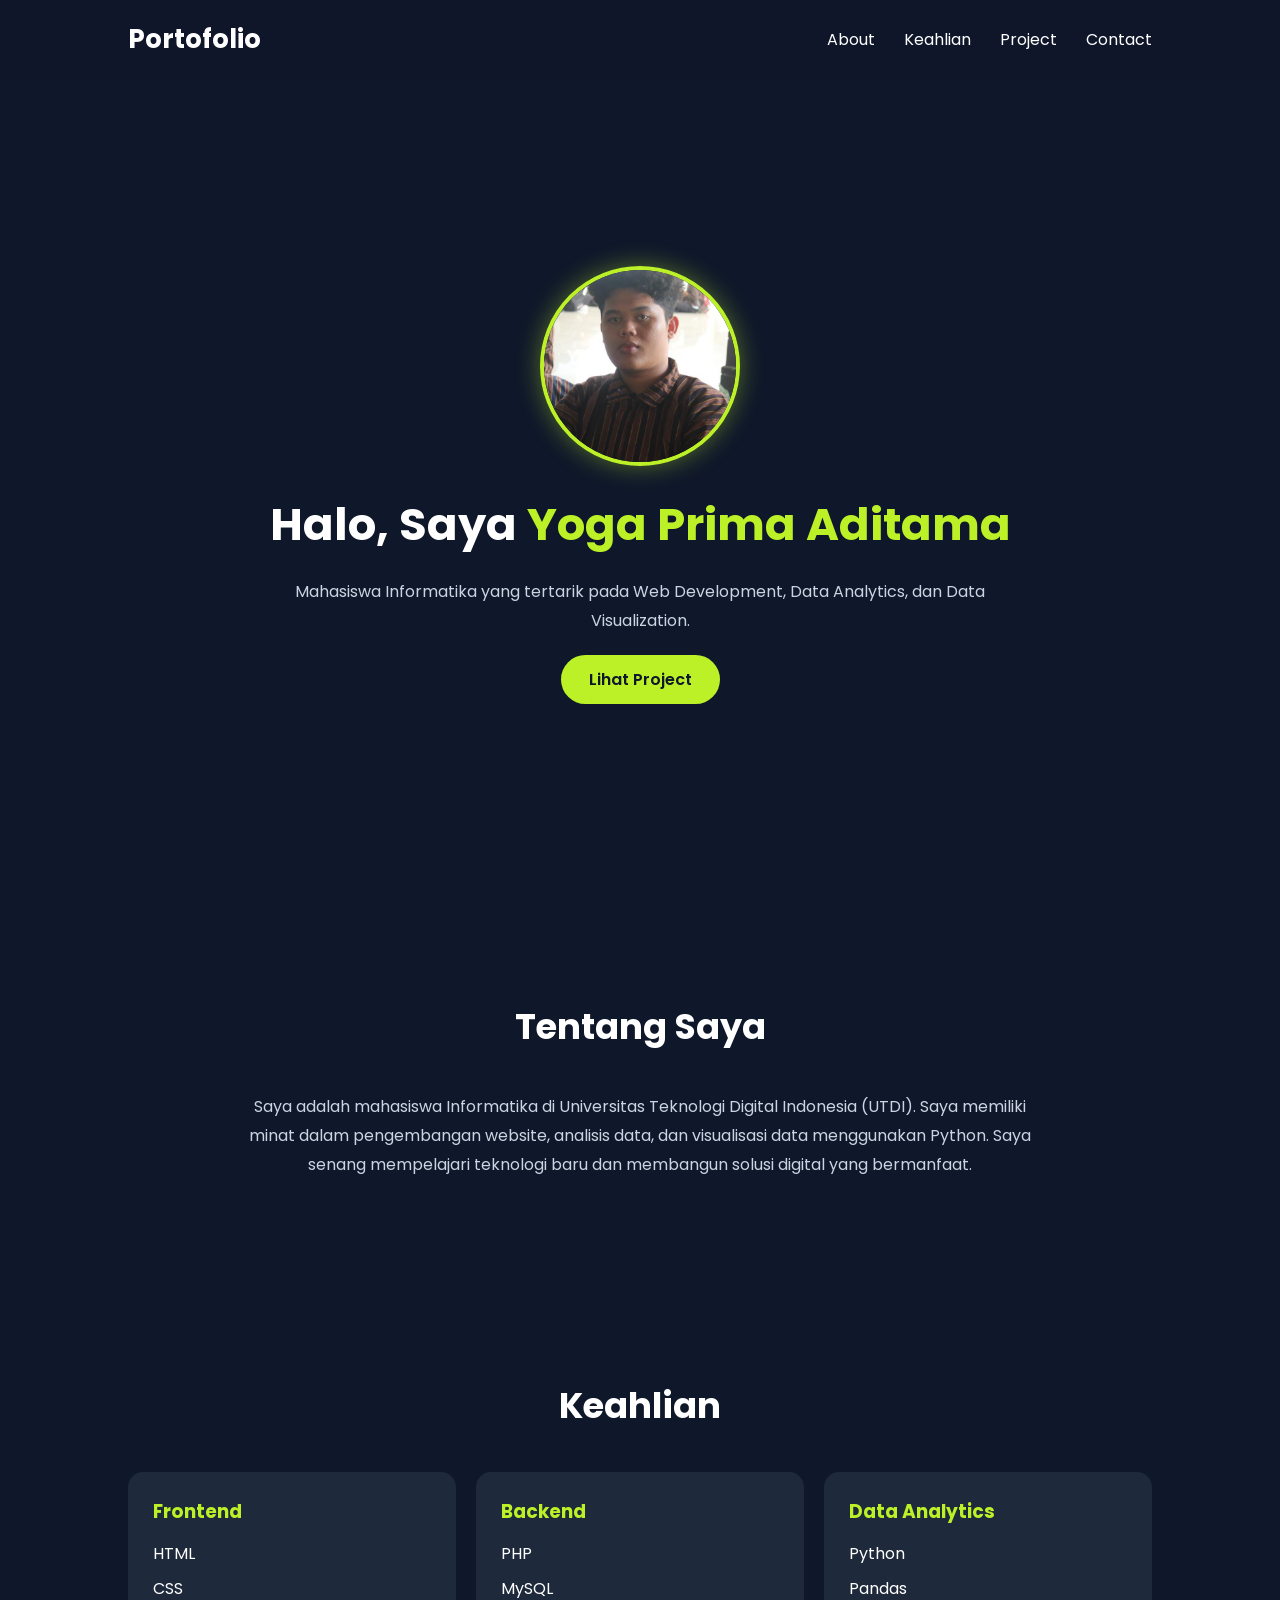
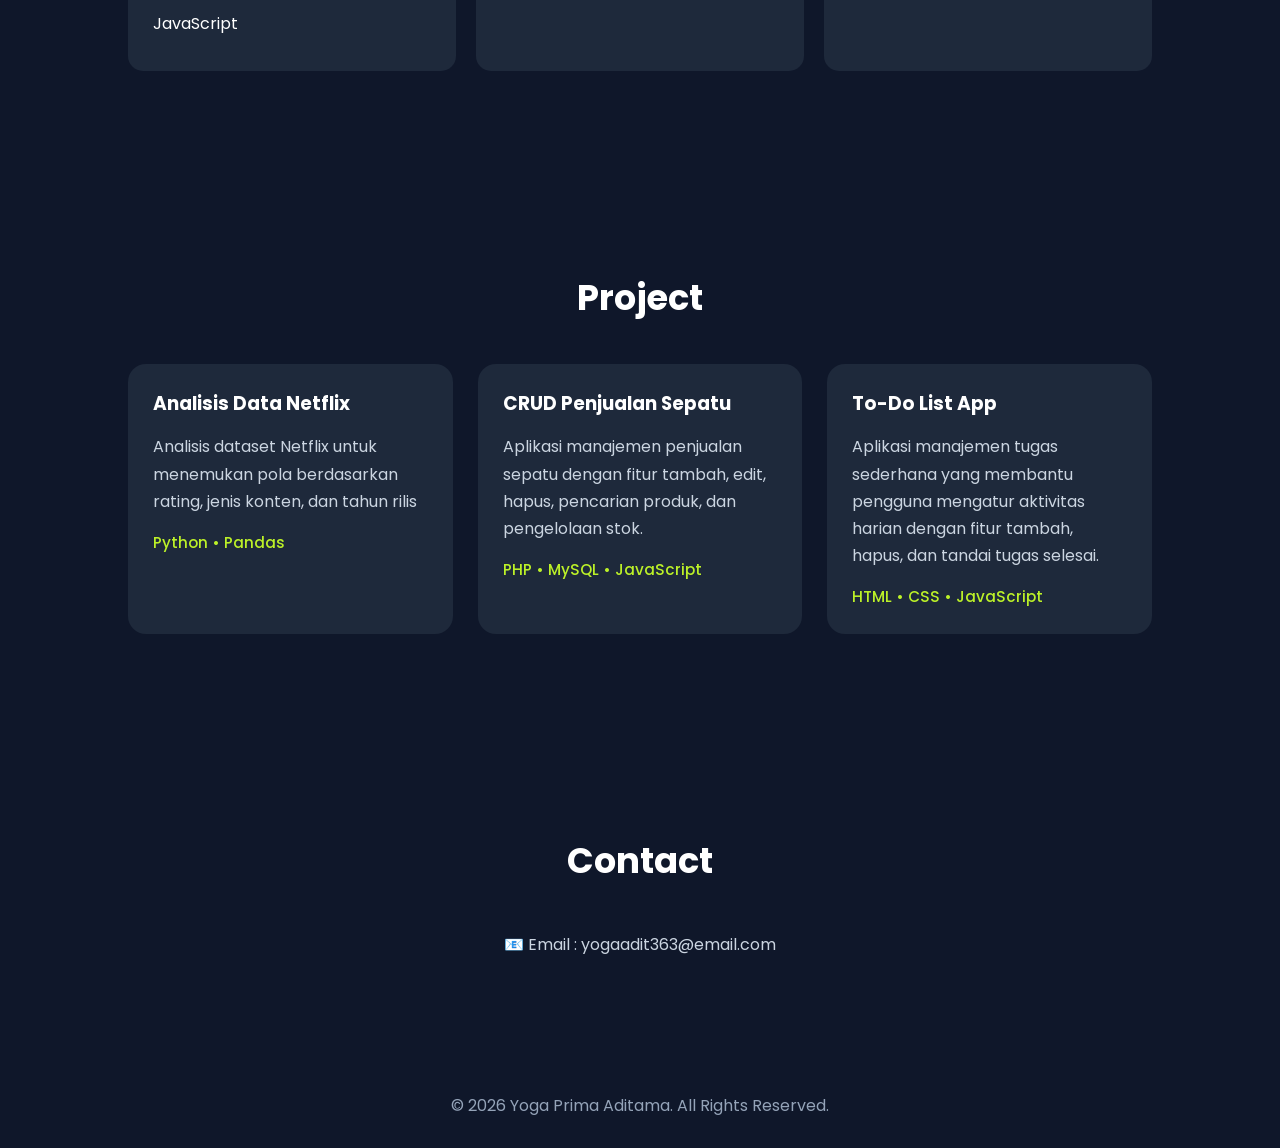
<file: index.html>
<!DOCTYPE html>
<html lang="id">
<head>
    <meta charset="UTF-8">
    <meta name="viewport" content="width=device-width, initial-scale=1.0">
    <title>Yoga Prima Aditama | Portfolio</title>

    <link rel="stylesheet" href="style.css">

    <link href="https://fonts.googleapis.com/css2?family=Poppins:wght@300;400;500;600;700&display=swap" rel="stylesheet">
</head>
<body>

<header>
    <div class="logo">Portofolio</div>

    <nav>
        <a href="#about">About</a>
        <a href="#skills">Keahlian</a>
        <a href="#projects">Project</a>
        <a href="#contact">Contact</a>
    </nav>
</header>

<section class="hero">
    <div class="hero-content">

        <!-- Foto Profil -->
        <img src="assets/profile.jpeg" alt="Profile" class="profile">

        <h1>Halo, Saya <span>Yoga Prima Aditama</span></h1>

        <p>
            Mahasiswa Informatika yang tertarik pada
            Web Development, Data Analytics, dan Data Visualization.
        </p>

        <a href="#projects" class="btn">
            Lihat Project
        </a>

    </div>
</section>

<section id="about" class="section">
    <h2>Tentang Saya</h2>

    <p>
        Saya adalah mahasiswa Informatika di Universitas Teknologi Digital Indonesia (UTDI).
        Saya memiliki minat dalam pengembangan website, analisis data,
        dan visualisasi data menggunakan Python.
        Saya senang mempelajari teknologi baru dan membangun solusi digital
        yang bermanfaat.
    </p>
</section>

<section id="skills" class="section">
    <h2>Keahlian</h2>

    <div class="skills">

        <div class="skill-card">
            <h3>Frontend</h3>
            <ul>
                <li>HTML</li>
                <li>CSS</li>
                <li>JavaScript</li>
            </ul>
        </div>

        <div class="skill-card">
            <h3>Backend</h3>
            <ul>
                <li>PHP</li>
                <li>MySQL</li>
            </ul>
        </div>

        <div class="skill-card">
            <h3>Data Analytics</h3>
            <ul>
                <li>Python</li>
                <li>Pandas</li>
            </ul>
        </div>

    </div>
</section>

<section id="projects" class="section">
    <h2>Project</h2>

    <div class="cards">

        <a href="projects/netflix/index.html" class="card">
            <h3> Analisis Data Netflix</h3>

            <p>
                Analisis dataset Netflix untuk menemukan pola
                berdasarkan rating, jenis konten, dan tahun rilis
            </p>

            <span>Python • Pandas</span>
        </a>

        <a href="projects/sepatu/index.html" class="card">
            <h3> CRUD Penjualan Sepatu</h3>

            <p>
                Aplikasi manajemen penjualan sepatu dengan fitur
                tambah, edit, hapus, pencarian produk,
                dan pengelolaan stok.
            </p>

            <span>PHP • MySQL • JavaScript</span>
        </a>

        <a href="projects/todo/index.html" class="card">
            <h3> To-Do List App</h3>

            <p>
                Aplikasi manajemen tugas sederhana yang membantu
                pengguna mengatur aktivitas harian dengan fitur
                tambah, hapus, dan tandai tugas selesai.
            </p>

            <span>HTML • CSS • JavaScript</span>
        </a>

    </div>
</section>

<section id="contact" class="section">
    <h2>Contact</h2>

    <div class="contact-box">
        <p>📧 Email : yogaadit363@email.com</p>
    </div>
</section>

<footer>
    <p>© 2026 Yoga Prima Aditama. All Rights Reserved.</p>
</footer>

<script src="script.js"></script>

</body>
</html>
</file>
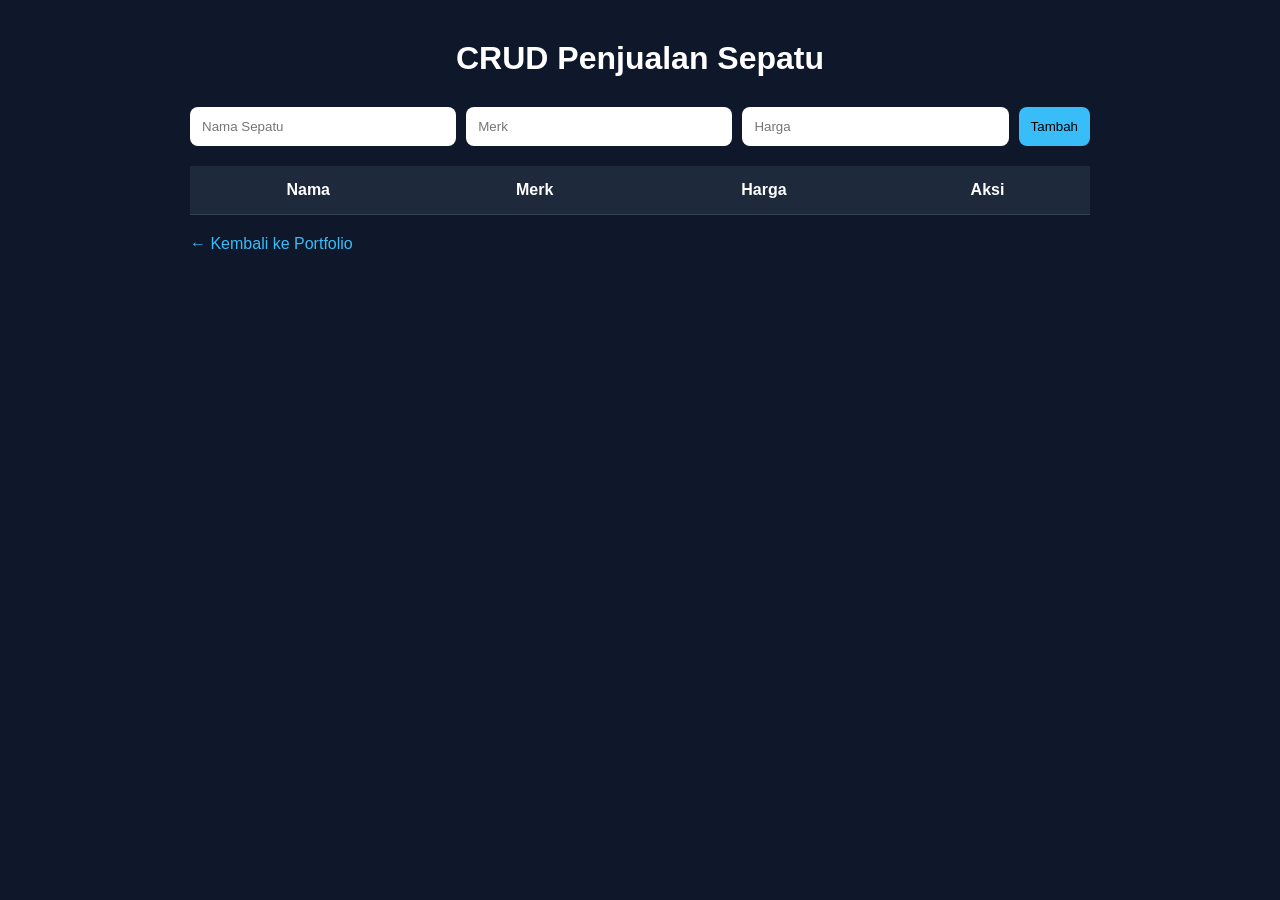
<file: projects/sepatu/index.html>
<!DOCTYPE html>
<html lang="id">
<head>
<meta charset="UTF-8">
<meta name="viewport" content="width=device-width, initial-scale=1.0">
<title>CRUD Penjualan Sepatu</title>

<style>
*{
    margin:0;
    padding:0;
    box-sizing:border-box;
    font-family:Poppins,sans-serif;
}

body{
    background:#0f172a;
    color:white;
    min-height:100vh;
    padding:40px;
}

.container{
    max-width:900px;
    margin:auto;
}

h1{
    text-align:center;
    margin-bottom:30px;
}

.form{
    display:grid;
    grid-template-columns:1fr 1fr 1fr auto;
    gap:10px;
    margin-bottom:20px;
}

input{
    padding:12px;
    border:none;
    border-radius:8px;
}

button{
    padding:12px;
    border:none;
    border-radius:8px;
    cursor:pointer;
}

.btn-add{
    background:#38bdf8;
    color:#000;
}

table{
    width:100%;
    border-collapse:collapse;
    background:#1e293b;
}

th,td{
    padding:15px;
    text-align:center;
    border-bottom:1px solid #334155;
}

.action-btn{
    padding:6px 12px;
    margin:0 3px;
}

.edit{
    background:orange;
}

.delete{
    background:red;
    color:white;
}

.back{
    display:inline-block;
    margin-top:20px;
    color:#38bdf8;
    text-decoration:none;
}
</style>
</head>
<body>

<div class="container">

    <h1> CRUD Penjualan Sepatu</h1>

    <div class="form">
        <input type="text" id="nama" placeholder="Nama Sepatu">
        <input type="text" id="merk" placeholder="Merk">
        <input type="number" id="harga" placeholder="Harga">
        <button class="btn-add" onclick="tambahData()">
            Tambah
        </button>
    </div>

    <table>
        <thead>
            <tr>
                <th>Nama</th>
                <th>Merk</th>
                <th>Harga</th>
                <th>Aksi</th>
            </tr>
        </thead>

        <tbody id="dataSepatu">

        </tbody>
    </table>

    <a href="../../index.html" class="back">
        ← Kembali ke Portfolio
    </a>

</div>

<script>

let data = [];
let editIndex = -1;

function renderData(){

    let tbody =
    document.getElementById("dataSepatu");

    tbody.innerHTML = "";

    data.forEach((sepatu,index)=>{

        tbody.innerHTML += `
        <tr>
            <td>${sepatu.nama}</td>
            <td>${sepatu.merk}</td>
            <td>Rp ${sepatu.harga}</td>

            <td>
                <button
                class="action-btn edit"
                onclick="editData(${index})">
                Edit
                </button>

                <button
                class="action-btn delete"
                onclick="hapusData(${index})">
                Hapus
                </button>
            </td>
        </tr>
        `;
    });
}

function tambahData(){

    let nama =
    document.getElementById("nama").value;

    let merk =
    document.getElementById("merk").value;

    let harga =
    document.getElementById("harga").value;

    if(
        nama === "" ||
        merk === "" ||
        harga === ""
    ){
        alert("Isi semua data!");
        return;
    }

    if(editIndex === -1){

        data.push({
            nama,
            merk,
            harga
        });

    }else{

        data[editIndex] = {
            nama,
            merk,
            harga
        };

        editIndex = -1;
    }

    document.getElementById("nama").value="";
    document.getElementById("merk").value="";
    document.getElementById("harga").value="";

    renderData();
}

function hapusData(index){

    data.splice(index,1);

    renderData();
}

function editData(index){

    document.getElementById("nama").value =
    data[index].nama;

    document.getElementById("merk").value =
    data[index].merk;

    document.getElementById("harga").value =
    data[index].harga;

    editIndex = index;
}

renderData();

</script>

</body>
</html>
</file>
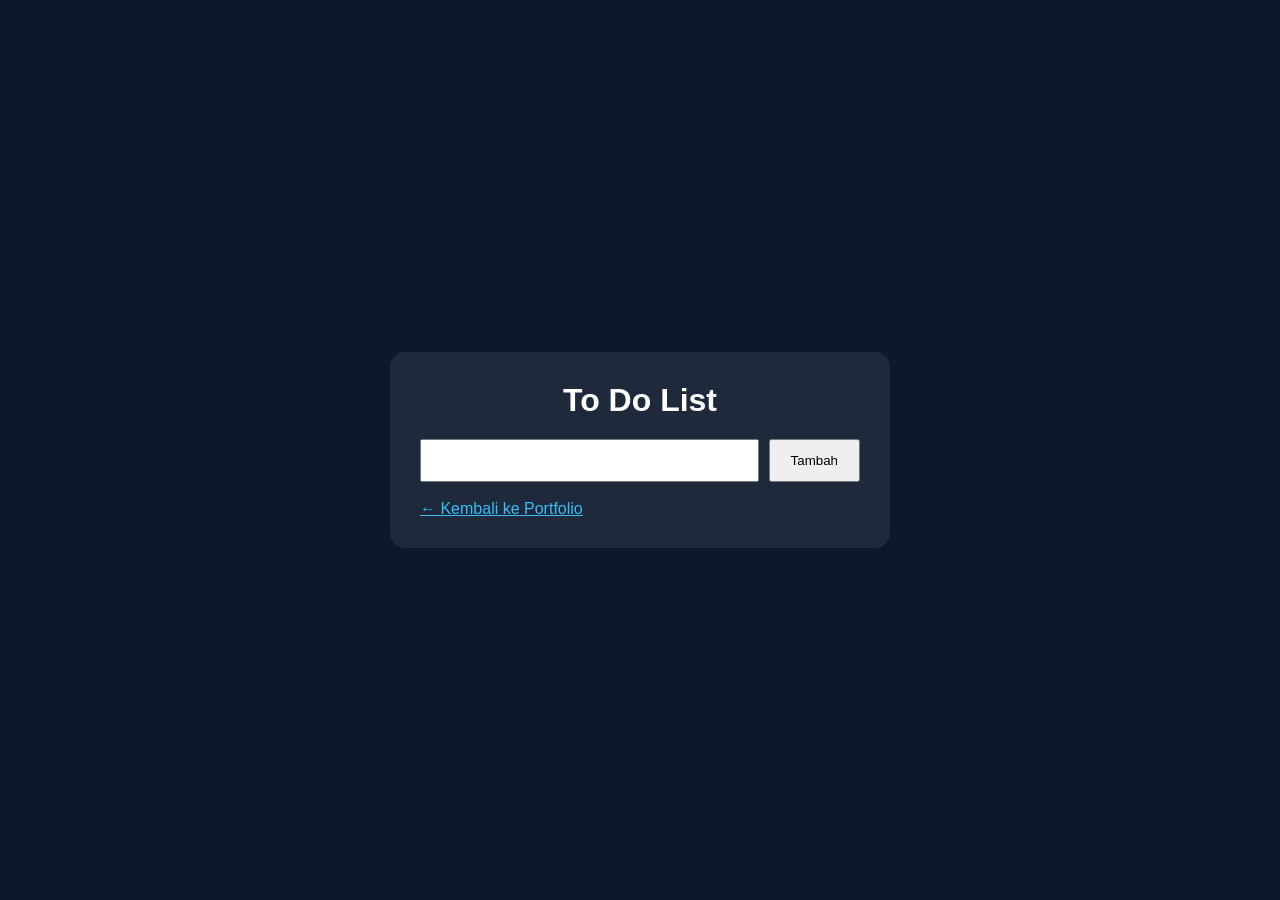
<file: projects/todo/index.html>
<!DOCTYPE html>
<html lang="id">
<head>
<meta charset="UTF-8">
<meta name="viewport" content="width=device-width, initial-scale=1.0">
<title>To Do List App</title>

<style>
*{
    margin:0;
    padding:0;
    box-sizing:border-box;
    font-family:Poppins,sans-serif;
}

body{
    background:#0f172a;
    color:white;
    display:flex;
    justify-content:center;
    align-items:center;
    min-height:100vh;
}

.container{
    width:500px;
    background:#1e293b;
    padding:30px;
    border-radius:15px;
}

h1{
    text-align:center;
    margin-bottom:20px;
}

.input-box{
    display:flex;
    gap:10px;
}

input{
    flex:1;
    padding:12px;
}

button{
    padding:12px 20px;
    cursor:pointer;
}

li{
    margin-top:15px;
    list-style:none;
    background:#334155;
    padding:10px;
    display:flex;
    justify-content:space-between;
}

a{
    color:#38bdf8;
}
</style>

</head>
<body>

<div class="container">

<h1>To Do List</h1>

<div class="input-box">
    <input type="text" id="task">
    <button onclick="addTask()">Tambah</button>
</div>

<ul id="list"></ul>

<br>

<a href="../../index.html">
← Kembali ke Portfolio
</a>

</div>

<script>
function addTask(){

    let task =
    document.getElementById("task");

    let li =
    document.createElement("li");

    li.innerHTML = `
        ${task.value}
        <button onclick="this.parentElement.remove()">
        Hapus
        </button>
    `;

    document
    .getElementById("list")
    .appendChild(li);

    task.value="";
}
</script>

</body>
</html>
</file>
<file: style.css>
*{
    margin:0;
    padding:0;
    box-sizing:border-box;
    font-family:'Poppins',sans-serif;
}

html{
    scroll-behavior:smooth;
}

body{
    background:#0f172a;
    color:white;
}

/* ================= HEADER ================= */

header{
    position:fixed;
    width:100%;
    top:0;
    left:0;

    display:flex;
    justify-content:space-between;
    align-items:center;

    padding:20px 10%;

    backdrop-filter:blur(12px);
    background:rgba(15,23,42,.8);

    z-index:1000;
}

.logo{
    font-size:26px;
    font-weight:700;
}

nav a{
    text-decoration:none;
    color:white;
    margin-left:25px;
    transition:.3s;
}

nav a:hover{
    color:#bcf128;
}

/* ================= HERO ================= */

.hero{
    min-height:100vh;

    display:flex;
    justify-content:center;
    align-items:center;
    text-align:center;

    padding:120px 20px 50px;
}

.hero-content{
    max-width:800px;
}

.profile{
    width:200px;
    height:200px;

    border-radius:50%;
    object-fit:cover;

    border:4px solid #bcf128;

    display:block;
    margin:0 auto 25px;

    box-shadow:0 0 25px rgba(188,241,40,.4);
}

.hero h1{
    font-size:2.8rem;
    margin-bottom:10px;
}

.hero span{
    color:#bcf128;
}

.hero p{
    margin:20px auto;
    max-width:700px;
    color:#cbd5e1;
    line-height:1.8;
}

/* ================= BUTTON ================= */

.btn{
    display:inline-block;

    background:#bcf128;
    color:#0f172a;

    text-decoration:none;

    padding:12px 28px;

    border-radius:50px;
    font-weight:600;

    transition:.3s;
}

.btn:hover{
    transform:translateY(-3px);
}

/* ================= SECTION ================= */

.section{
    padding:100px 10%;
}

.section h2{
    text-align:center;
    margin-bottom:40px;
    font-size:2.2rem;
}

/* ================= ABOUT ================= */

#about p{
    text-align:center;
    max-width:800px;
    margin:auto;
    color:#cbd5e1;
    line-height:1.8;
}

/* ================= SKILLS ================= */

.skills{
    display:grid;
    grid-template-columns:repeat(auto-fit,minmax(250px,1fr));
    gap:20px;
}

.skill-card{
    background:#1e293b;
    padding:25px;
    border-radius:15px;

    transition:.3s;
}

.skill-card:hover{
    transform:translateY(-5px);
}

.skill-card h3{
    margin-bottom:15px;
    color:#bcf128;
}

.skill-card ul{
    list-style:none;
}

.skill-card li{
    margin-bottom:10px;
}

/* ================= PROJECTS ================= */

.cards{
    display:grid;
    grid-template-columns:repeat(auto-fit,minmax(300px,1fr));
    gap:25px;
}

.card{
    background:#1e293b;

    padding:25px;

    border-radius:18px;

    text-decoration:none;
    color:white;

    transition:.3s;

    display:block;
}

.card:hover{
    transform:translateY(-8px);
    box-shadow:0 10px 25px rgba(0,0,0,.3);
}

.card h3{
    margin-bottom:15px;
}

.card p{
    color:#cbd5e1;
    margin-bottom:15px;
    line-height:1.7;
}

.card span{
    color:#bcf128;
    font-size:.95rem;
    font-weight:500;
}

/* ================= CONTACT ================= */

.contact-box{
    text-align:center;
    line-height:2.2;
    color:#cbd5e1;
}

/* ================= FOOTER ================= */

footer{
    text-align:center;
    padding:30px;
    color:#94a3b8;
}

/* ================= RESPONSIVE ================= */

@media(max-width:768px){

    nav{
        display:none;
    }

    .hero h1{
        font-size:2.2rem;
    }

    .profile{
        width:150px;
        height:150px;
    }

    .section{
        padding:80px 8%;
    }
}
</file>
